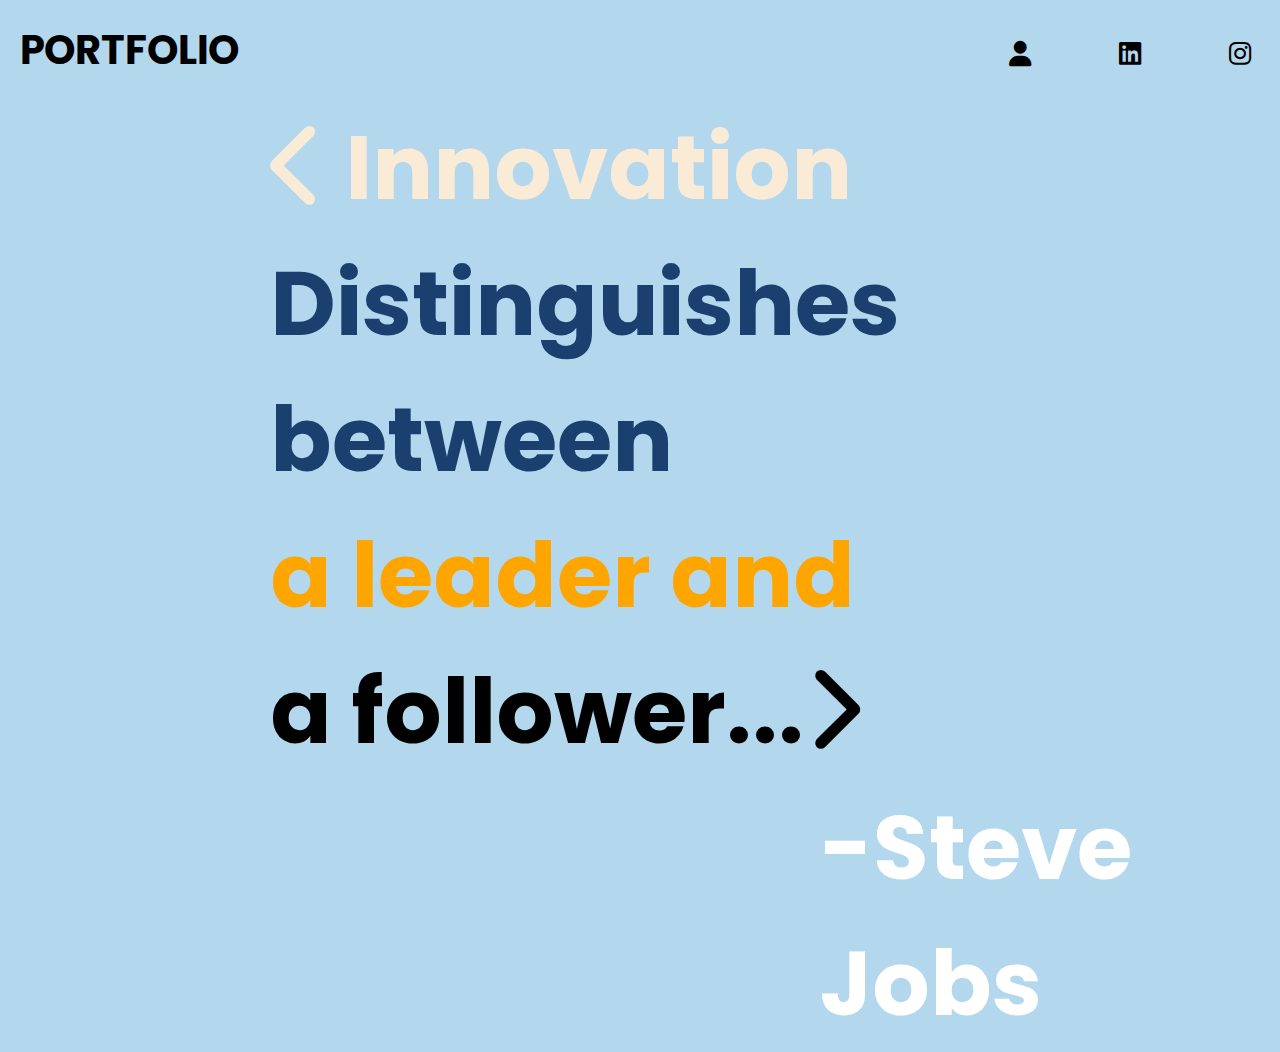
<file: t-port/html/index.html>
<!DOCTYPE html>
<html lang="en">
<head>
    <meta charset="UTF-8">
    <meta name="viewport" content="width=device-width, initial-scale=1.0">
    <title>Ajay Portfolio</title>
    <link rel="stylesheet" href="../css/style.css">
    <link rel="preconnect" href="https://fonts.googleapis.com">
    <link rel="preconnect" href="https://fonts.gstatic.com" crossorigin>
    <link href="https://fonts.googleapis.com/css2?family=Poppins:ital,wght@0,100;0,200;0,300;0,400;0,500;0,600;0,700;0,800;0,900;1,100;1,200;1,300;1,400;1,500;1,600;1,700;1,800;1,900&display=swap" rel="stylesheet">
    <link rel="preconnect" href="https://fonts.googleapis.com">
    <link rel="preconnect" href="https://fonts.gstatic.com" crossorigin>
    <link href="https://fonts.googleapis.com/css2?family=Libre+Bodoni:ital,wght@0,400..700;1,400..700&display=swap" rel="stylesheet">
    <link rel="stylesheet" href="https://cdnjs.cloudflare.com/ajax/libs/font-awesome/6.6.0/css/all.min.css">
</head>
<body>
    <div class="wrapper">
    <div class="banner">
            <nav>
                <h1>PORTFOLIO</h1>
                <ul>
                    <li><a href="./about.html" class="active"><i class="fa-solid fa-user"></i></a></li>
                    <li><a href="https://in.linkedin.com/?original_referer=https%3A%2F%2Fwww.google.com%2F"><i class="fa-brands fa-linkedin"></i></a></li>
                    <li><a href="https://www.instagram.com/"><i class="fa-brands fa-instagram"></i></a></li>
                    <li><a href="https://github.com/"><i class="fa-brands fa-github"></i></a></li>
                </ul>
            </nav>
    </div>
    <!--
    <div class="sub-banner">
        <nav>
            <ul>
                <li>
                    <a href="index.html">
                        <i class="fa-solid fa-house"></i>
                        <span>Home</span>
                    </a> 
                </li>
                <li>
                    <a href="about.html">
                        <i class="fa-solid fa-user"></i>
                        <span>About</span>
                    </a>
                </li>
                <li>
                    <a href="edu.html">
                        <i class="fa-solid fa-graduation-cap"></i>
                        <span>Education</span>
                    </a>
                </li>
                <li>
                    <a href="intern.html">
                        <i class="fa-solid fa-thumbtack"></i>
                        <span>Skills</span>
                    </a>
                </li>
                <li>
                    <a href="project.html">
                        <i class="fa-solid fa-bars-progress"></i>
                        <span>Project</span>
                    </a>
                </li>
                <li>
                    <a href="cont.html">
                        <i class="fa-solid fa-address-book"></i>
                        <span>Contact</span>
                    </a>
                </li> 
                <li>
                    <a href="resume.html">
                        <i class="fa-solid fa-file-arrow-down"></i>
                        <span>Resume</span>
                    </a>
                </li> 
                <!-- <li>
                    <a href="../image/download.jpeg" download>
                        <i class="fa-solid fa-file-arrow-down"></i>
                        <span>Resume</span>
                    </a>
                </li> -->       <!--
            </ul>
        </nav>
    </div>
-->
    <div class="quote">
    
         <h1 style="color: antiquewhite;"><i class="fa-solid fa-chevron-left"></i> Innovation</h1>
        <h1 style="color: #1b406f;">Distinguishes between </h1> 
        <h1 style="color: orange;"> a leader and </h1>
        <h1 style="color: black;">a follower...<i class="fa-solid fa-chevron-right"></i></h1>
        <h1 id="author">-Steve Jobs</h1> 

    </div>

</div>

</body>
</html>
</file>
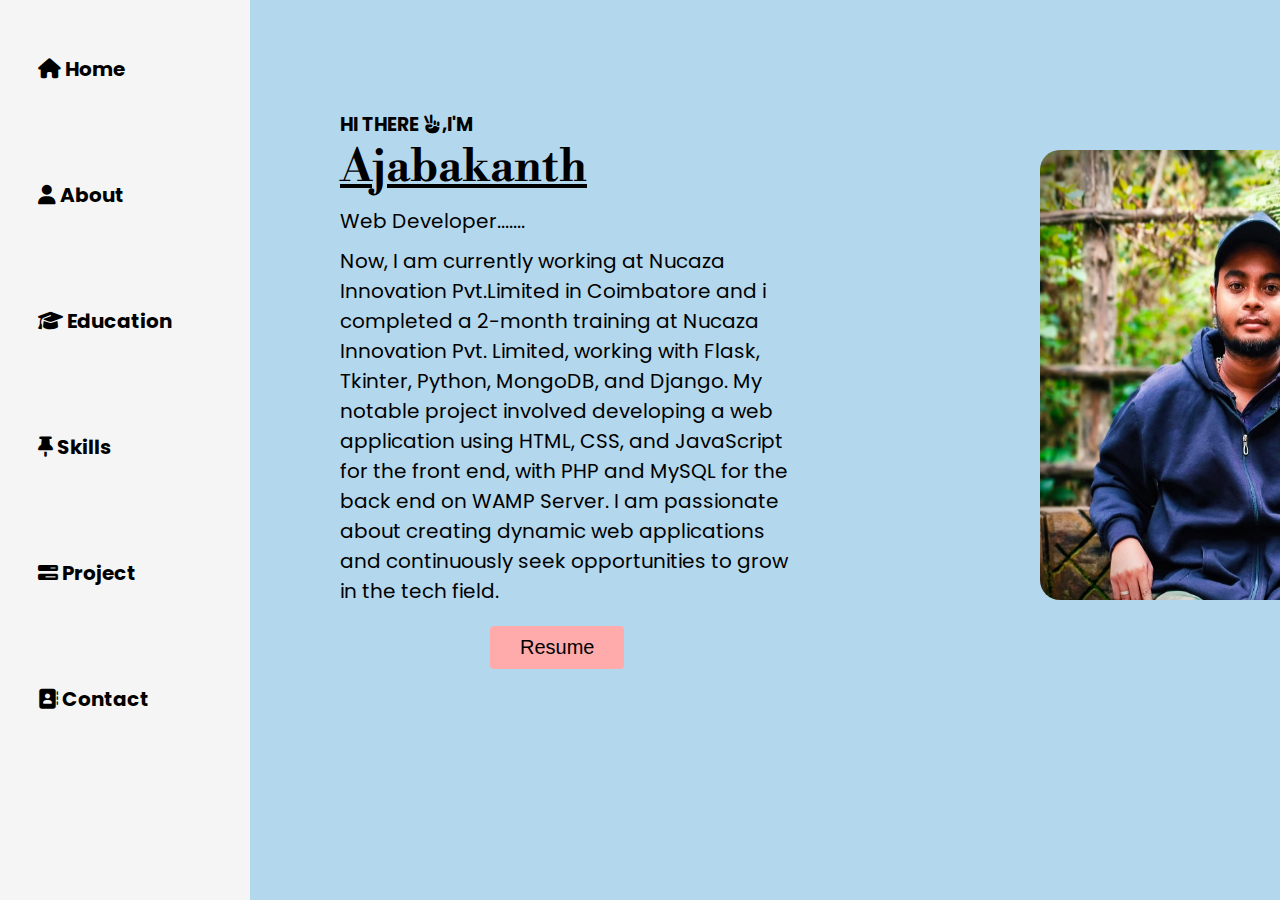
<file: t-port/html/about.html>
<!DOCTYPE html>
<html lang="en">

<head>
    <meta charset="UTF-8">
    <meta name="viewport" content="width=device-width, initial-scale=1.0">
    <title>Ajay Portfolio</title>
    <link rel="stylesheet" href="../css/about.css">
    <link rel="preconnect" href="https://fonts.googleapis.com">
    <link rel="preconnect" href="https://fonts.gstatic.com" crossorigin>
    <link
        href="https://fonts.googleapis.com/css2?family=Poppins:ital,wght@0,100;0,200;0,300;0,400;0,500;0,600;0,700;0,800;0,900;1,100;1,200;1,300;1,400;1,500;1,600;1,700;1,800;1,900&display=swap"
        rel="stylesheet">
    <link rel="preconnect" href="https://fonts.googleapis.com">
    <link rel="preconnect" href="https://fonts.gstatic.com" crossorigin>
    <link href="https://fonts.googleapis.com/css2?family=Libre+Bodoni:ital,wght@0,400..700;1,400..700&display=swap"
        rel="stylesheet">
    <link rel="stylesheet" href="https://cdnjs.cloudflare.com/ajax/libs/font-awesome/6.6.0/css/all.min.css">
</head>

<body>
    <div class="wrapper">
        <!-- <div class="banner">
        <header>
            <h1>PORTFOLIO</h1>
            <nav>
                <ul>
                    <li><a href="#"><i class="fa-brands fa-linkedin"></i></a></li>
                    <li><a href="#"><i class="fa-brands fa-instagram"></i></a></li>
                    <li><a href="#"><i class="fa-brands fa-github"></i></a></li>
                    <li><a href="#"><i class="fa-regular fa-envelope"></i></a></li>
                </ul>
            </nav>
        </header>
    </div> -->

        <div class="main-banner">
            <nav>
                <ul>
                    <li>
                        <a href="index.html">
                            <i class="fa-solid fa-house"></i>
                            <span>Home</span>
                        </a>
                    </li>
                    <li>
                        <a href="about.html">
                            <i class="fa-solid fa-user"></i>
                            <span>About</span>
                        </a>
                    </li>
                    <li>
                        <a href="edu.html">
                            <i class="fa-solid fa-graduation-cap"></i>
                            <span>Education</span>
                        </a>
                    </li>
                    <li>
                        <a href="intern.html">
                            <i class="fa-solid fa-thumbtack"></i>
                            <span>Skills</span>
                        </a>
                    </li>
                    <li>
                        <a href="project.html">
                            <i class="fa-solid fa-bars-progress"></i>
                            <span>Project</span>
                        </a>
                    </li>
                    <li>
                        <a href="cont.html">
                            <i class="fa-solid fa-address-book"></i>
                            <span>Contact</span>
                        </a>
                    </li>
                    <!-- <li>
                        <a href="resume.html">
                            <i class="fa-solid fa-file-arrow-down"></i>
                            <span>Resume</span>
                        </a>
                    </li> -->
                    <!-- <li>
                    <a href="../image/download.jpeg" download>
                        <i class="fa-solid fa-file-arrow-down"></i>
                        <span>Resume</span>
                    </a>
                </li> -->
                </ul>
            </nav>
        </div>

        <div class="profile">
            <div class="right-left-col">
                <div class="content">
                    <h3>HI THERE <i class="fa-solid fa-hand-peace"></i>,I'M <h2 class="name"><u>Ajabakanth</u></h2>
                    </h3>
                    <p>Web Developer.......</p>
                    <p> Now, I am <!--a <b>web developer</b> and -->currently working at Nucaza Innovation Pvt.Limited
                        in Coimbatore and
                        <!-- Currently, I am enhancing my skills through a Udemy web development course covering HTML, CSS, Bootstrap, JavaScript, jQuery, Node.js, and Express.js. -->

                        i completed a 2-month training at Nucaza Innovation Pvt. Limited, working with Flask, Tkinter,
                        Python, MongoDB, and Django. My notable project involved developing a web application using
                        HTML, CSS, and JavaScript for the front end, with PHP and MySQL for the back end on WAMP Server.

                        I am passionate about creating dynamic web applications and continuously seek opportunities to
                        grow in the tech field.
                    </p>
                </div>
                <div class="btns">
                <a href="../file/ID.pdf" target="_blank"><u><input type="submit" value="Resume"></u></a>

                </div>
            </div>

            <div class="right-col">
                <div class="image">
                     <img src="../image/profile.jpeg" alt="profile photo">
                </div>

            </div>

        </div>

    </div>

</body>

</html>
</file>
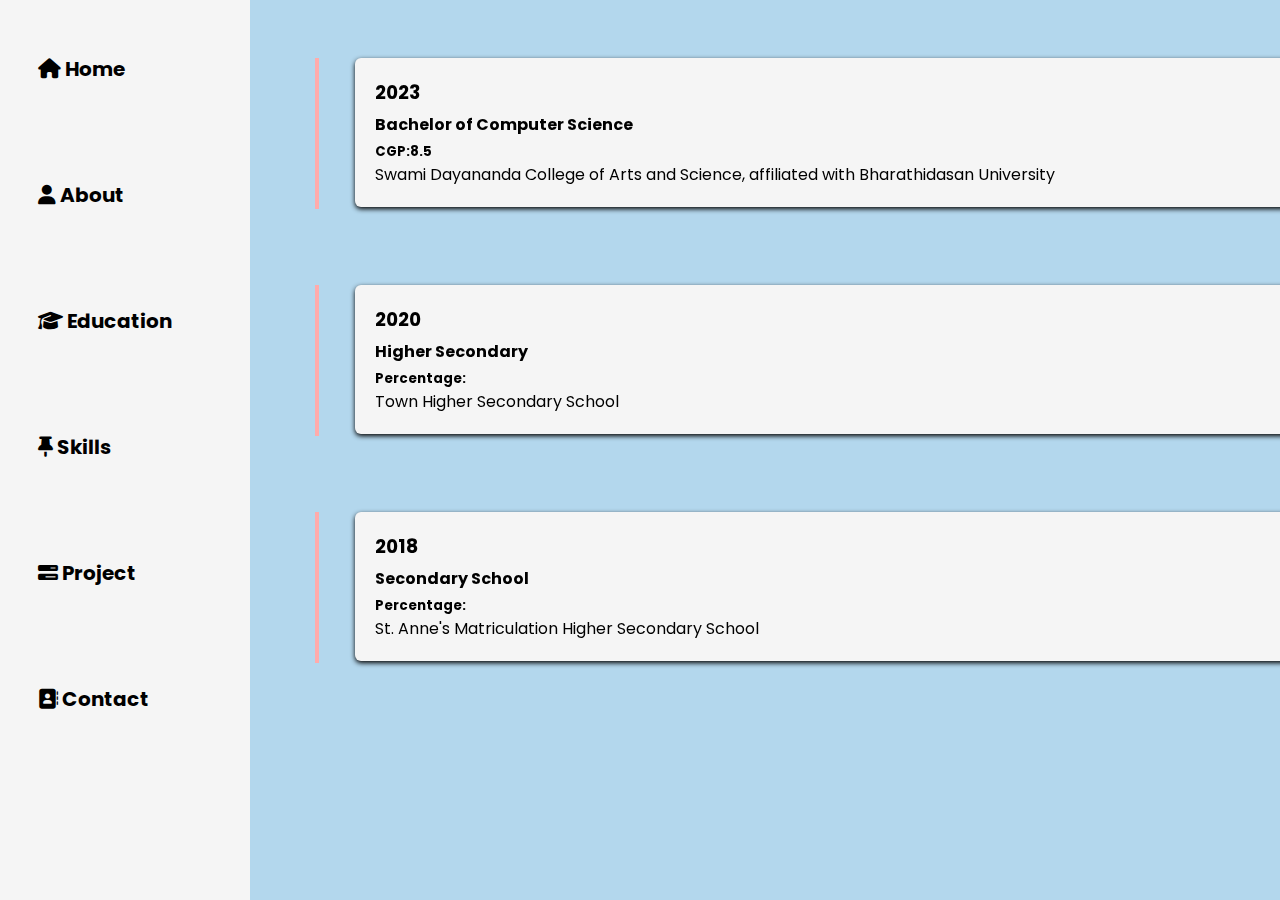
<file: t-port/html/edu.html>
<!DOCTYPE html>
<html lang="en">

<head>
    <meta charset="UTF-8">
    <meta name="viewport" content="width=device-width, initial-scale=1.0">
    <title>Education</title>
    <link rel="stylesheet" href="../css/edu.css">
    <link rel="preconnect" href="https://fonts.googleapis.com">
    <link rel="preconnect" href="https://fonts.gstatic.com" crossorigin>
    <link
        href="https://fonts.googleapis.com/css2?family=Poppins:ital,wght@0,100;0,200;0,300;0,400;0,500;0,600;0,700;0,800;0,900;1,100;1,200;1,300;1,400;1,500;1,600;1,700;1,800;1,900&display=swap"
        rel="stylesheet">
    <link rel="stylesheet" href="https://cdnjs.cloudflare.com/ajax/libs/font-awesome/6.6.0/css/all.min.css">
</head>

<body>

    <div class="wrapper">

        <div class="main-banner">
            <nav>
                <ul>
                    <li>
                        <a href="index.html">
                            <i class="fa-solid fa-house"></i>
                            <span>Home</span>
                        </a>
                    </li>
                    <li>
                        <a href="about.html">
                            <i class="fa-solid fa-user"></i>
                            <span>About</span>
                        </a>
                    </li>
                    <li>
                        <a href="edu.html">
                            <i class="fa-solid fa-graduation-cap"></i>
                            <span>Education</span>
                        </a>
                    </li>
                    <li>
                        <a href="intern.html">
                            <i class="fa-solid fa-thumbtack"></i>
                            <span>Skills</span>
                        </a>
                    </li>
                    <li>
                        <a href="project.html">
                            <i class="fa-solid fa-bars-progress"></i>
                            <span>Project</span>
                        </a>
                    </li>
                    <li>
                        <a href="cont.html">
                            <i class="fa-solid fa-address-book"></i>
                            <span>Contact</span>
                        </a>
                    </li>
                    <!-- <li>
                        <a href="resume.html">
                            <i class="fa-solid fa-file-arrow-down"></i>
                            <span>Resume</span>
                        </a>
                    </li> -->

                </ul>
            </nav>
        </div>



        <div class="timeline">

            <div class="timeline1">
                <div class="timeline-entry">
                    <div class="timeline-content">
                        <h3>2023</h3>
                        <h4>Bachelor of Computer Science</h4>
                        <h5>CGP:8.5</h5>
                        <p>Swami Dayananda College of Arts and Science, affiliated with Bharathidasan University</p>

                    </div>
                </div>
            </div>

            <div class="timeline2">
                <div class="timeline-entry">
                    <div class="timeline-content">
                        <h3>2020</h3>
                        <h4>Higher Secondary</h4>
                        <h5>Percentage:</h5>
                        <p>Town Higher Secondary School</p>
                    </div>
                </div>
            </div>

            <div class="timeline3">
                <div class="timeline-entry">
                    <div class="timeline-content">
                        <h3>2018</h3>
                        <h4>Secondary School</h4>
                        <h5>Percentage:</h5>
                        <p>St. Anne's Matriculation Higher Secondary School</p>
                    </div>
                </div>
            </div>
        </div>

    </div>


</body>

</html>
</file>
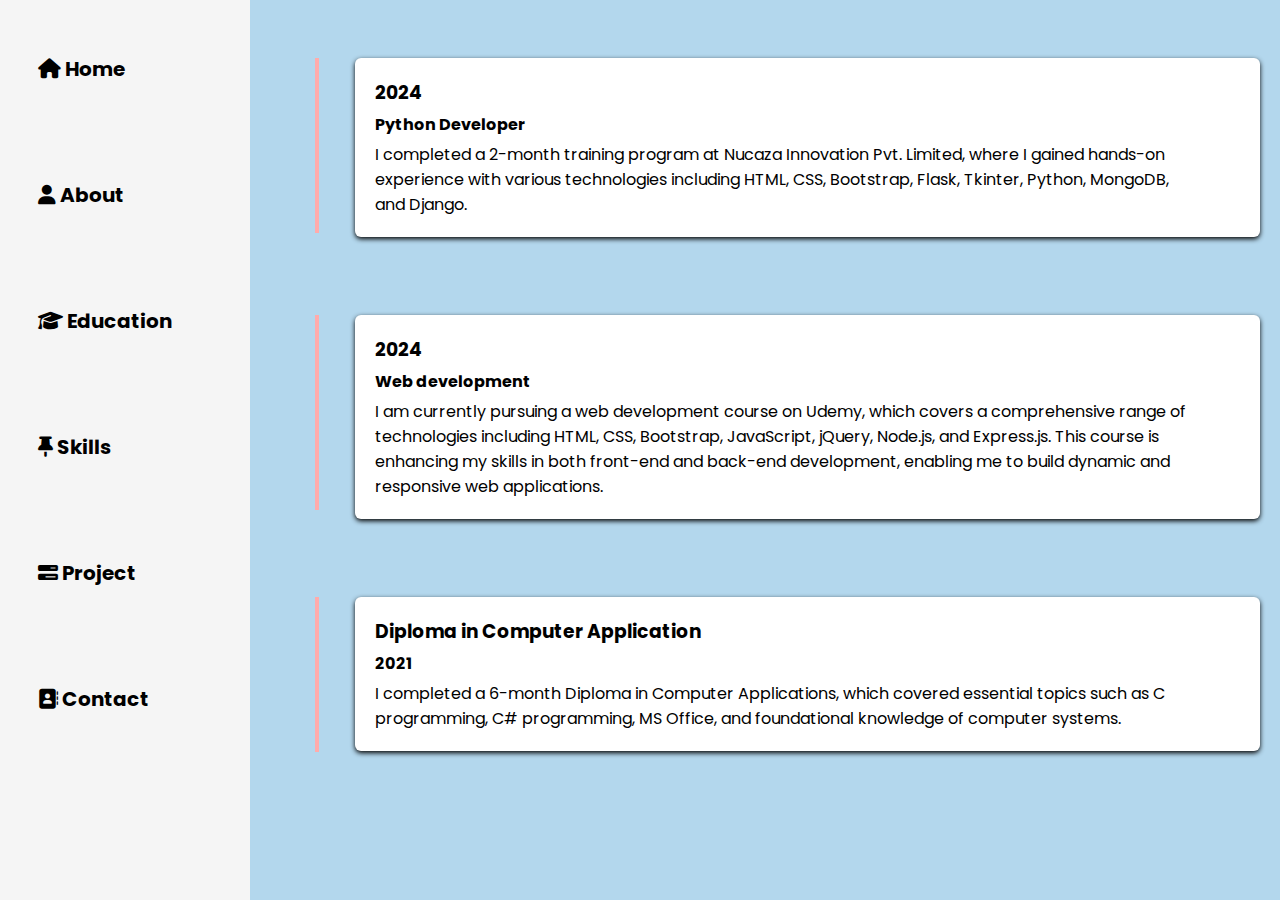
<file: t-port/html/intern.html>
<!DOCTYPE html>
<html lang="en">

<head>
    <meta charset="UTF-8">
    <meta name="viewport" content="width=device-width, initial-scale=1.0">
    <title>Intership</title>
    <link rel="stylesheet" href="../css/intern.css">
    <link rel="preconnect" href="https://fonts.googleapis.com">
    <link rel="preconnect" href="https://fonts.gstatic.com" crossorigin>
    <link
        href="https://fonts.googleapis.com/css2?family=Poppins:ital,wght@0,100;0,200;0,300;0,400;0,500;0,600;0,700;0,800;0,900;1,100;1,200;1,300;1,400;1,500;1,600;1,700;1,800;1,900&display=swap"
        rel="stylesheet">
    <link rel="stylesheet" href="https://cdnjs.cloudflare.com/ajax/libs/font-awesome/6.6.0/css/all.min.css">
</head>

<body>

    <div class="wrapper">

        <div class="main-banner">
            <nav>
                <ul>
                    <li>
                        <a href="index.html">
                            <i class="fa-solid fa-house"></i>
                            <span>Home</span>
                        </a>
                    </li>
                    <li>
                        <a href="about.html">
                            <i class="fa-solid fa-user"></i>
                            <span>About</span>
                        </a>
                    </li>
                    <li>
                        <a href="edu.html">
                            <i class="fa-solid fa-graduation-cap"></i>
                            <span>Education</span>
                        </a>
                    </li>
                    <li>
                        <a href="intern.html">
                            <i class="fa-solid fa-thumbtack"></i>
                            <span>Skills</span>
                        </a>
                    </li>
                    <li>
                        <a href="project.html">
                            <i class="fa-solid fa-bars-progress"></i>
                            <span>Project</span>
                        </a>
                    </li>
                    <li>
                        <a href="cont.html">
                            <i class="fa-solid fa-address-book"></i>
                            <span>Contact</span>
                        </a>
                    </li>
                    <!-- <li>
                        <a href="resume.html">
                            <i class="fa-solid fa-file-arrow-down"></i>
                            <span>Resume</span>
                        </a>
                    </li> -->

                </ul>
            </nav>
        </div>
        <div class="timeline">
            <div class="timeline1">
                <div class="timeline-entry">
                    <div class="timeline-content">
                        <h3>2024</h3>
                        <h4>Python Developer</h4>
                        <p>I completed a 2-month training program at Nucaza Innovation Pvt. Limited,
                            where I gained hands-on experience with various technologies including
                            HTML, CSS, Bootstrap, Flask, Tkinter, Python, MongoDB, and Django.
                        </p>
                    </div>
                </div>
            </div>
            <div class="timeline2">
                <div class="timeline-entry">
                    <div class="timeline-content">
                        <h3>2024</h3>
                        <h4>Web development</h4>
                        <p>I am currently pursuing a web development course on Udemy,
                            which covers a comprehensive range of technologies including
                            HTML, CSS, Bootstrap, JavaScript, jQuery, Node.js, and Express.js.
                            This course is enhancing my skills in both front-end and back-end development,
                            enabling me to build dynamic and responsive web applications.
                        </p>
                    </div>
                </div>
            </div>

            <div class="timeline3">
                <div class="timeline-entry">
                    <div class="timeline-content">
                        <h3>Diploma in Computer Application</h3>
                        <h4>2021</h4>
                        <p>I completed a 6-month Diploma in Computer Applications,
                            which covered essential topics such as C programming,
                            C# programming, MS Office, and foundational knowledge of computer systems.
                        </p>
                    </div>
                </div>
            </div>

        </div>



    </div>
</body>

</html>
</file>
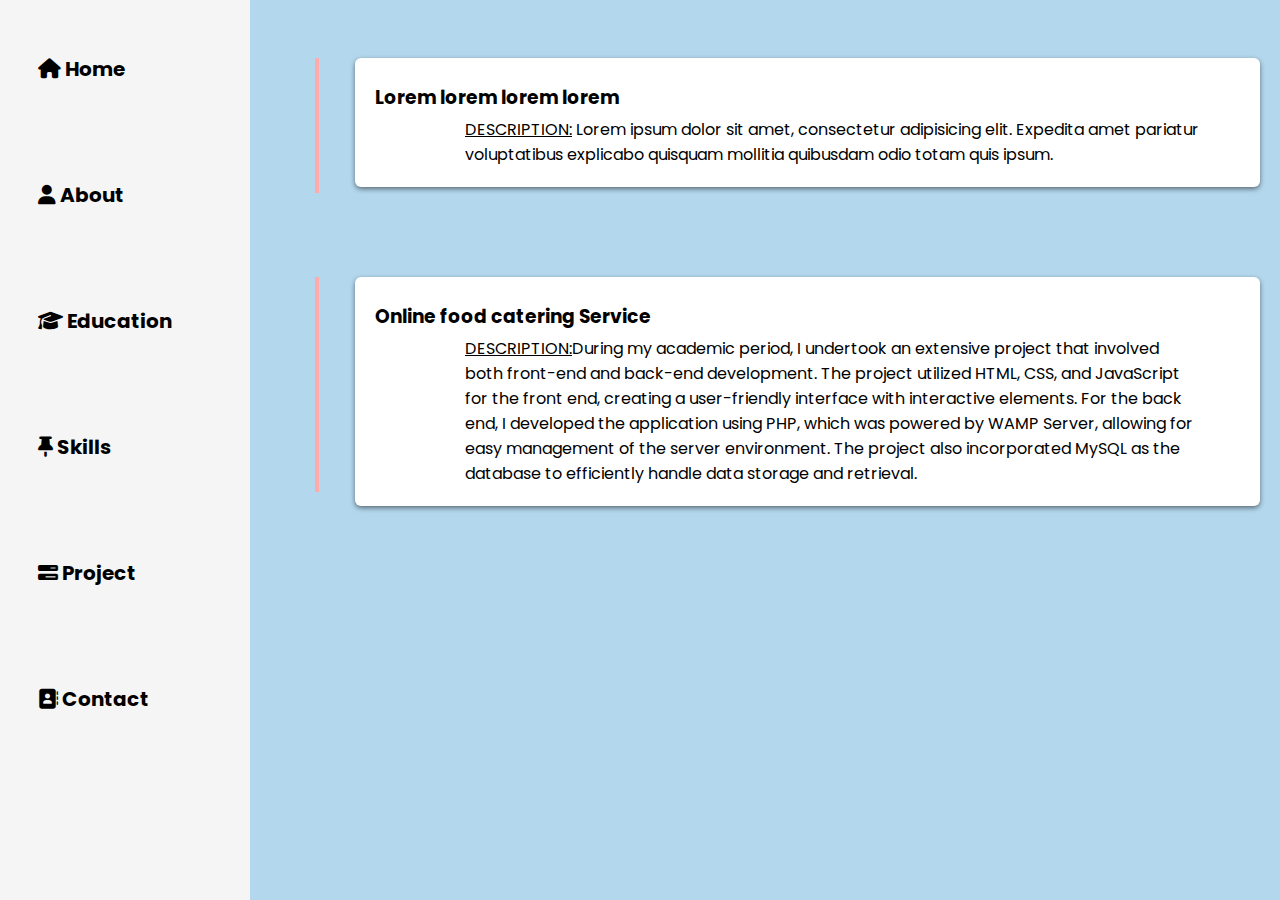
<file: t-port/html/project.html>
<!DOCTYPE html>
<html lang="en">

<head>
    <meta charset="UTF-8">
    <meta name="viewport" content="width=device-width, initial-scale=1.0">
    <title>Project</title>
    <link rel="stylesheet" href="../css/project.css">
    <link rel="preconnect" href="https://fonts.googleapis.com">
    <link rel="preconnect" href="https://fonts.gstatic.com" crossorigin>
    <link
        href="https://fonts.googleapis.com/css2?family=Poppins:ital,wght@0,100;0,200;0,300;0,400;0,500;0,600;0,700;0,800;0,900;1,100;1,200;1,300;1,400;1,500;1,600;1,700;1,800;1,900&display=swap"
        rel="stylesheet">
    <link rel="stylesheet" href="https://cdnjs.cloudflare.com/ajax/libs/font-awesome/6.6.0/css/all.min.css">
</head>

<body>

    <div class="wrapper">
        <div class="main-banner">
            <nav>
                <ul>
                    <li>
                        <a href="index.html">
                            <i class="fa-solid fa-house"></i>
                            <span>Home</span>
                        </a>
                    </li>
                    <li>
                        <a href="about.html">
                            <i class="fa-solid fa-user"></i>
                            <span>About</span>
                        </a>
                    </li>
                    <li>
                        <a href="edu.html">
                            <i class="fa-solid fa-graduation-cap"></i>
                            <span>Education</span>
                        </a>
                    </li>
                    <li>
                        <a href="intern.html">
                            <i class="fa-solid fa-thumbtack"></i>
                            <span>Skills</span>
                        </a>
                    </li>
                    <li>
                        <a href="project.html">
                            <i class="fa-solid fa-bars-progress"></i>
                            <span>Project</span>
                        </a>
                    </li>
                    <li>
                        <a href="cont.html">
                            <i class="fa-solid fa-address-book"></i>
                            <span>Contact</span>
                        </a>
                    </li>
                    <!-- <li>
                        <a href="resume.html">
                            <i class="fa-solid fa-file-arrow-down"></i>
                            <span>Resume</span>
                        </a>
                    </li> -->

                </ul>
            </nav>
        </div>

        <div class="timeline">
            <div class="timeline1">
                <div class="timeline-entry">
                    <div class="timeline-content">
                        <h3>Lorem lorem lorem lorem</h3>
                        <p><u>DESCRIPTION:</u> Lorem ipsum dolor sit amet, consectetur
                            adipisicing elit. Expedita amet pariatur voluptatibus explicabo quisquam
                            mollitia quibusdam odio totam quis ipsum.
                        </p>
                    </div>
                </div>
            </div>

            <div class="timeline2">
                <div class="timeline-entry">
                    <div class="timeline-content">
                        <h3>Online food catering Service</h3>
                        <p><u>DESCRIPTION:</u>During my academic period, I undertook an extensive project that involved
                            both front-end and back-end development.
                            The project utilized HTML, CSS, and JavaScript for the front end,
                            creating a user-friendly interface with interactive elements.

                            For the back end, I developed the application using PHP, which was powered by WAMP Server,
                            allowing for easy management of the server environment. The project also incorporated MySQL
                            as the database
                            to efficiently handle data storage and retrieval.
                        </p>
                    </div>
                </div>
            </div>
        </div>

    </div>

</body>

</html>
</file>
<file: t-port/css/style.css>
*{
    margin: 0;
    padding: 0;
    box-sizing: border-box;
}

body{
    font-family: Poppins;
    background-color :#b3d7ed;
    animation: fadeinanimation ease 5s;
    animation-iteration-count: 1;
    animation-fill-mode: forwards;
}

@keyframes fadeinanimation{
    0%{
        opacity: 0;
    }
    100%{
        opacity: 1;
    }
}

.banner{
    margin: 0 auto;
}

.banner nav{
    display: flex;
    padding: 20px;
}

.banner h1{
    font-size:40px;
}
.banner nav ul{
    list-style-type: none;
    display: flex;
    margin-left:660px;
    /* border: 1px solid black; */
}


.banner nav ul li a i{
    /* display: flex; */
    text-decoration: none;
    color: black;
    font-size: 1.6rem;
    margin-left: 110px;
    /* background-color: #b3d7ed; */
    /* border: 1px solid black; */
}

nav ul li a i{
    position: relative;
}

nav ul li a i::before{
    position: absolute;
    content: "";
    width: 0;
    height: 1px;
    border-bottom: 2px solid gray;
    bottom: -6px;
    transition:width .3s;
}
/*
.sub-banner{
    margin: 0;
}

.sub-banner{
    background:#b3d7ed;
    position: fixed;
    top: 65.5px;
    width: 250px;
    height: 100%;
    font-size: 20px;
    /* border: 1px solid black; */    /*  
}

.sub-banner nav ul li a{
    display: block;
    color:black;
    position: relative;
    padding: 35px 38px;
    font-weight: bold;
    text-decoration: none;
    list-style-type: none;
    /* border: 1px solid black; */    /*

} */

.banner nav ul li a i:hover{
    color:#1588d0;
}
/*
.sub-banner nav ul li a:hover{
    color:#1588d0;
}
*/
.quote{
    margin-left: 270px;
    font-size: 45px;
    /* font-weight: 100; */
    margin-top: 0;
}


.quote  #author{
    margin-left: 550px;
    color: white;

}


/*
.profile{
    display:flex;
}
.right-left-col .content{
    margin-left: 280px;
    margin-top: 250px;
    width: 450px;
    color: black;

}
.right-left-col .content .name{
    color: black;
    font-family: libre bodoni;
    font-size: 35px;
}
.right-left-col .content p{
    margin-top: 10px;
}



.right-col .image img{
    width: 400px;
    height: 450px;
    margin-left:300px;
    border-radius: 20px;

}

.right-col img{
    margin-top: 150px;

}




/* nav ul li a::before{
    position: absolute;
    content: "";
    width: 0;
    height: 1px;
    border-bottom: 2px solid grey;
    bottom: -6px;
    transition:width .3s;
} */

/* 
nav ul li a:hover:before{
    width: 35%;
} */
/*
.banner nav{
    display: flex;
    padding: 20px;
    

}*/
</file>
<file: t-port/css/about.css>
*{
    margin: 0;
    padding: 0;
}
body{
    font-family: Poppins;
    background-color :#b3d7ed;
}

.wrapper{
    display: flex;
}

.main-banner{
    /* background: #b3d7ed; */
    background-color: #f5f5f5;
    position:fixed;
    width: 250px;
    height: 100%;
    font-size: 20px;
}

.main-banner nav ul li a{
    display: block;
    color: black;
    padding: 42px 38px;
    margin-top: 12px;
    font-weight: bold;

}

nav ul li a{
    text-decoration: none;
}

nav ul li{
    list-style: none;
}

.main-banner nav ul li a:hover{
    color:#1588d0;
}

/* 
.sub-banner{
    margin: 0;
}

.sub-banner{
    background:#b3d7ed;
    position:static;
    top: 65.5px;
    width: 250px;
    height: 100%;
    font-size: 20px;
    /* border: 1px solid black; */  /*
}

.sub-banner nav ul li a{
    display: block;
    color:black;
    /* position:static; */  /*
    padding: 35px 38px;
    font-weight: bold;
    text-decoration: none;
    list-style-type: none;
    /* border: 1px solid black; */  /*

}


.sub-banner nav ul li a:hover{
    color:#1588d0;
} */

.profile{
    display: flex;

}

/* @keyframes example{
    from{margin-left:0px;}
    to{margin-left: 10px;}
} */

@keyframes scroll-out{
    0%{
        transorm:translateX(100%);
        opacity: 0;
    }
    100%{
        transorm:translateX(0);
        opacity: 1;
    }
}

.right-left-col .content{
    margin-left: 340px;
    margin-top: 110px;
    width: 450px;
    color: #000;
    animation-duration: 2s;
    animation-delay: 0;
    animation:scroll-out 2s; 

}

.right-col image{
    animation-duration: 2s;
    animation-delay: 0;
    animation-name: example2;
} 

@keyframes example2{
    from{margin-right:100%;}
    to{margin-left: 0px;}
}


.right-left-col .content .name{
    color:#000;
    font-family: libre bodoni;
    font-size: 45px;
}
.right-left-col .content p{
    margin-top: 10px;
    font-size: 20px;
}

.right-left-col .btns{
    /* margin-left: 340px; */
    margin-top: 20px;
}

input[type=submit] {
    background-color :#ffabab;
    color: black;
    padding: 10px 30px;
    border:none;
    border-radius: 4px;
    cursor: pointer;
    margin-left:490px;
    font-size: 20px;

}

.right-col .image img{
    width: 400px;
    height: 450px;
    margin-left:250px;
    margin-top:150px;
    border-radius: 20px;
    /* border: 2.5px dashed #008080; */
    /* padding :5px; */

}


/* .portfile{ */
    /* display:flex; */
    /* position: relative; */

/* } */
</file>
<file: t-port/css/edu.css>
*{
    margin: 0;
    padding: 0;
}
body{
    font-family: poppins;
    background-color :#b3d7ed;
}
.wrapper{
    display: flex;
}

.main-banner{
    background: #f5f5f5;
    position: fixed;
    width: 250px;
    height: 100%;
    font-size: 20px;
    
}

.main-banner nav ul li a{
    display: block;
    color: black;
    position: relative;
    padding: 42px 38px;
    margin-top: 12px;
    font-weight: bold;


}

nav ul li a{
    text-decoration: none;
}

nav ul li{
    list-style: none;
}

.main-banner nav ul li a:hover{
    color:#1588d0;
}



.timeline1{
    position: relative;
    margin-left: 320px;
    width: 100%;
    margin-top: 38px;
    animation-duration: 1s;
    animation-delay: 0s;
    animation-name: example;
}

.timeline2{
    position: relative;
    margin-left: 320px;
    width: 100%;
    margin-top: 38px;
    animation-duration: 2s;
    animation-delay: 0s;
    animation-name: example2;
}

.timeline3{
    position: relative;
    margin-left: 320px;
    width: 100%;
    margin-top: 38px;
    animation-duration: 3s;
    animation-delay: 0s;
    animation-name: example3;
}

@keyframes example3{
    from {top:710px;}
    to{top:0px;}
}


@keyframes example2{
    from {top:710px;}
    to{top:0px;}
}


@keyframes example{
    from {top:710px;}
    to{top:0px;}
}

/*
.timeline-content:hover{
    background: rgb(196, 187, 187);
}
*/


.timeline-entry {
    position: relative;
    padding: 20px;
}

.timeline-content {
    background: #f5f5f5;
    border-radius: 6px;
    box-shadow: 0 2px 5px rgb(0, 0, 0.5);
    padding: 20px;
}


.timeline-content h4 {
    margin: 5px 0;

}

.timeline-entry:before {
    content: '';
    position: absolute;
    left: -5px; /* Adjust for line */    
    top: 20px;
    height: 80%;
    width: 4px;
    background: #ffabab; /* Line color */    
    z-index: -1;
}
/*
.timeline-entry:nth-child(even):before {
    left: auto;
    right: -15px; /* Adjust for line on right */     /*
}
*/
.timeline-entry:nth-child(odd) .timeline-content {
    margin-left: 15px; /* Indent for odd entries */   
}
/*
.timeline-entry:nth-child(even) .timeline-content {
    margin-right: 90px; /* Indent for even entries */   /*
}
*/
</file>
<file: t-port/css/intern.css>
*{
    margin: 0;
    padding: 0;
}
body{
    font-family: poppins;
    background-color :#b3d7ed;
}

.main-banner{
    background: #f5f5f5;
    position: fixed;
    width: 250px;
    height: 100%;
    font-size: 20px;
}

.main-banner nav ul li a{
    display: block;
    color: black;
    position: relative;
    padding: 42px 38px;
    margin-top: 12px;
    font-weight: bold;

}

nav ul li a{
    text-decoration: none;
}

nav ul li{
    list-style: none;
}

.main-banner nav ul li a:hover{
    color:#1588d0;
}

.wrapper{
    display: flex;
}


.timeline1{
    position: relative;
    /* padding: 10px; */
    margin-left: 320px;
    width: 75%;
    margin-top: 38px;
    animation-duration: 1s;
    animation-delay: 0s;
    animation-name: example;
}

.timeline2{
    position: relative;
    /* padding: 10px; */
    margin-left: 320px;
    width: 75%;
    margin-top: 38px;
    animation-duration: 2s;
    animation-delay: 0s;
    animation-name: example2;
}

.timeline3{
    position: relative;
    /* padding: 10px; */
    margin-left: 320px;
    width: 75%;
    margin-top: 38px;
    animation-duration: 3s;
    animation-delay: 0s;
    animation-name: example3;
}

@keyframes example3{
    from {top:710px;}
    to{top:0px;}
}


@keyframes example2{
    from {top:710px;}
    to{top:0px;}
}

@keyframes example{
    from {top:710px;}
    to{top:0px;}
}

.timeline-entry {
    position: relative;
    padding: 20px;
}

.timeline-content {
    background: white;
    border-radius: 6px;
    box-shadow: 0 2px 5px rgba(0, 0, 0.5);
    padding: 20px;
}

.timeline p{
    width: 94%;
}
.timeline-content h4 {
    margin: 5px 0;
}

.timeline-entry:before {
    content: '';
    position: absolute;
    left: -5px; /* Adjust for line */    
    top: 20px;
    height: 80%;
    width: 4px;
    background: #ffabab; /* Line color */    
    z-index: -1;
}
/*
.timeline-entry:nth-child(even):before {
    left:auto;
    right: -15px; /* Adjust for line on right */    /* 
}
*/
.timeline-entry:nth-child(odd) .timeline-content {
    margin-left: 15px; /* Indent for odd entries */   
}

/*
.timeline-entry:nth-child(even) .timeline-content {
    margin-right: 40px; /* Indent for even entries */ /*
}
*/
</file>
<file: t-port/css/project.css>
*{
    margin: 0;
    padding: 0;
}
body{
    font-family: poppins;
    background-color :#b3d7ed;
}

.wrapper{
    display: flex;
}
.main-banner{
    background:#f5f5f5;
    position: fixed;
    width: 250px;
    height: 100%;
    font-size: 20px;
}

.main-banner nav ul li a{
    display: block;
    color: black;
    position: relative;
    padding: 42px 38px;
    margin-top: 12px;
    font-weight: bold;

}

nav ul li a{
    text-decoration: none;
}

nav ul li{
    list-style: none;
}

.main-banner nav ul li a:hover{
    color:#1588d0;
}
.timeline1{
    position: relative;
    /* padding: 10px; */
    margin-left: 320px;
    width: 75%;
    margin-top: 38px;
    animation-duration: 1s;
    animation-delay: 0s;
    animation-name: example;
}

.timeline2{
    position: relative;
    /* padding: 10px; */
    margin-left: 320px;
    width: 75%;
    margin-top: 50px;
    animation-duration: 2s;
    animation-delay: 0s;
    animation-name: example2;
}


@keyframes example{
    from {top:710px;}
    to{top:0px;}
}


@keyframes example2{
    from {top:710px;}
    to{top:0px;}
}


.timeline-entry {
    position: relative;
    padding: 20px;
    /* margin: 10px 0; */
    /* width: 80%; */
}

.timeline-content {
    background: white;
    border-radius: 6px;
    box-shadow: 0 2px 5px rgba(0, 0, 0, 0.5);
    padding: 20px;
}


.timeline-content h3 {
    margin: 5px 0;
    /* color: #555; */
}

.timeline-content p{
    margin-left: 90px;
    width: 85%;
}

.timeline-entry:before {
    content: '';
    position: absolute;
    left: -5px; /* Adjust for line */    
    top: 20px;
    height: 80%;
    width: 4px;
    background: #ffabab; /* Line color */    
    z-index: -1;
}
/*
.timeline-entry:nth-child(even):before {
    left: auto;
    right: -15px; /* Adjust for line on right */     /*
}
    */

.timeline-entry:nth-child(odd) .timeline-content {
    margin-left: 15px; /* Indent for odd entries */   
}
/*

.timeline-entry:nth-child(even) .timeline-content {
    margin-right: 40px; /* Indent for even entries */   /*
}
*/
</file>
